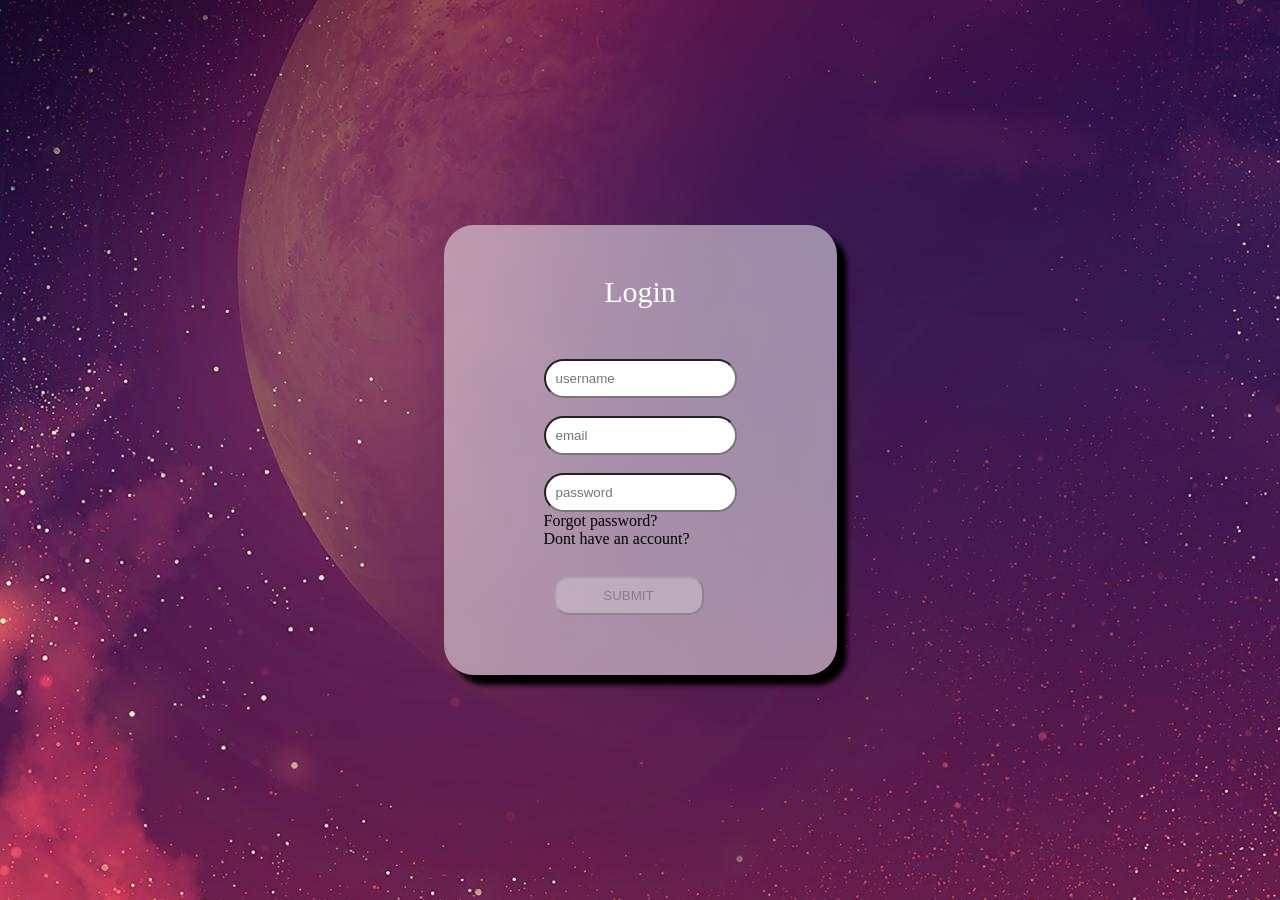
<file: index.html>
<html>
    <head>
        <title>LOGIN DULU BROK</title>
        <link rel="stylesheet" href="style.css">
        
    </head>
    <body>
        <div>
            <!-- LOGIN -->
             <form id="myform">
            <div class="LOGIN-CONTAINER">
                
                
                
                <a class="CONTENT-LOGIN">
                    <div class="LOGIN-LOGIN">
                    Login
                </div>
                <input class="LOGIN-USERNAME" type="username" placeholder="username" required />
                <br>
                <input class="LOGIN-EMAIL" type="email" placeholder="email" required/>
                <br>
                <input class="LOGIN-PASSWORD" type="password" placeholder="password" required />
                <p>Forgot password?</p>
                <p>Dont have an account?</p>
                <br>
                
                    <button class="SUBMIT-LOGIN" type="submit" id="submitBtn" disabled>SUBMIT</button>
                    
                

                </a>
            
            </form>
            </div>

            <script src="code.js"></script>

            
            <!-- LOGIN END -->

            <!-- NAVBAR -->
                
            <!-- NAVBAR END -->

            <!-- CONTENT 1 -->

            <!-- CONTENT 1 END -->

            <!-- FOOTER -->

            <!-- FOOTER END -->
        </div>
    </body>
</html>
</file>
<file: style.css>
*,
html {
    margin: 0;
    padding: 0;
    
    
    
}

body {
    background-image: url(red-night-sky-wallpaper-2560x1440_51.jpg);
}

.LOGIN-CONTAINER {
    
    width: 100%;
    min-height: 100vh;
    display: flex;
    justify-content: center;
    align-items: center;
    

}

.CONTENT-LOGIN {
    background-color: rgba(255, 255, 255, 0.5);
    backdrop-filter: blur(5px);
    -webkit-backdrop-filter: blur(5px);
    
    border-radius: 30px;
    box-shadow: 10px 10px 5px 0px black; -webkit-box-shadow: 10px 10px 5px 0px black; 
    -moz-box-shadow: 10px 10px 5px 0px black;
    margin-bottom: 50px;
    margin: 40px;
    padding: 50px;
    padding-left: 100px;
    padding-right: 100px;
    
    
}

.LOGIN-LOGIN {
    color: white;
    text-align: center;
    margin-bottom: 50px;
    font-size: 30px;
}


.LOGIN-EMAIL {
    
   display: flex;
   justify-content: center;
   align-items: center;
   border-radius: 20px;
   padding: 10px;
}

.LOGIN-PASSWORD {
    display: flex;
    justify-content: center;
    align-items: center;
    border-radius: 20px;
    padding: 10px;
}

.SUBMIT-LOGIN {
    
    border-radius: 15px;
    display: flex;
    justify-content: center;
    align-items: center;
    padding: 10px;
    margin: 10px;
    width: 150px;
}

.SUBMIT-LOGIN:hover {
    background-color: rgb(219, 85, 85);
    transition: 0.5s ease-in-out;
    animation-delay: 0.3s;
}

.LOGIN-USERNAME {
    display: flex;
   justify-content: center;
   align-items: center;
   border-radius: 20px;
   padding: 10px;
}
</file>
